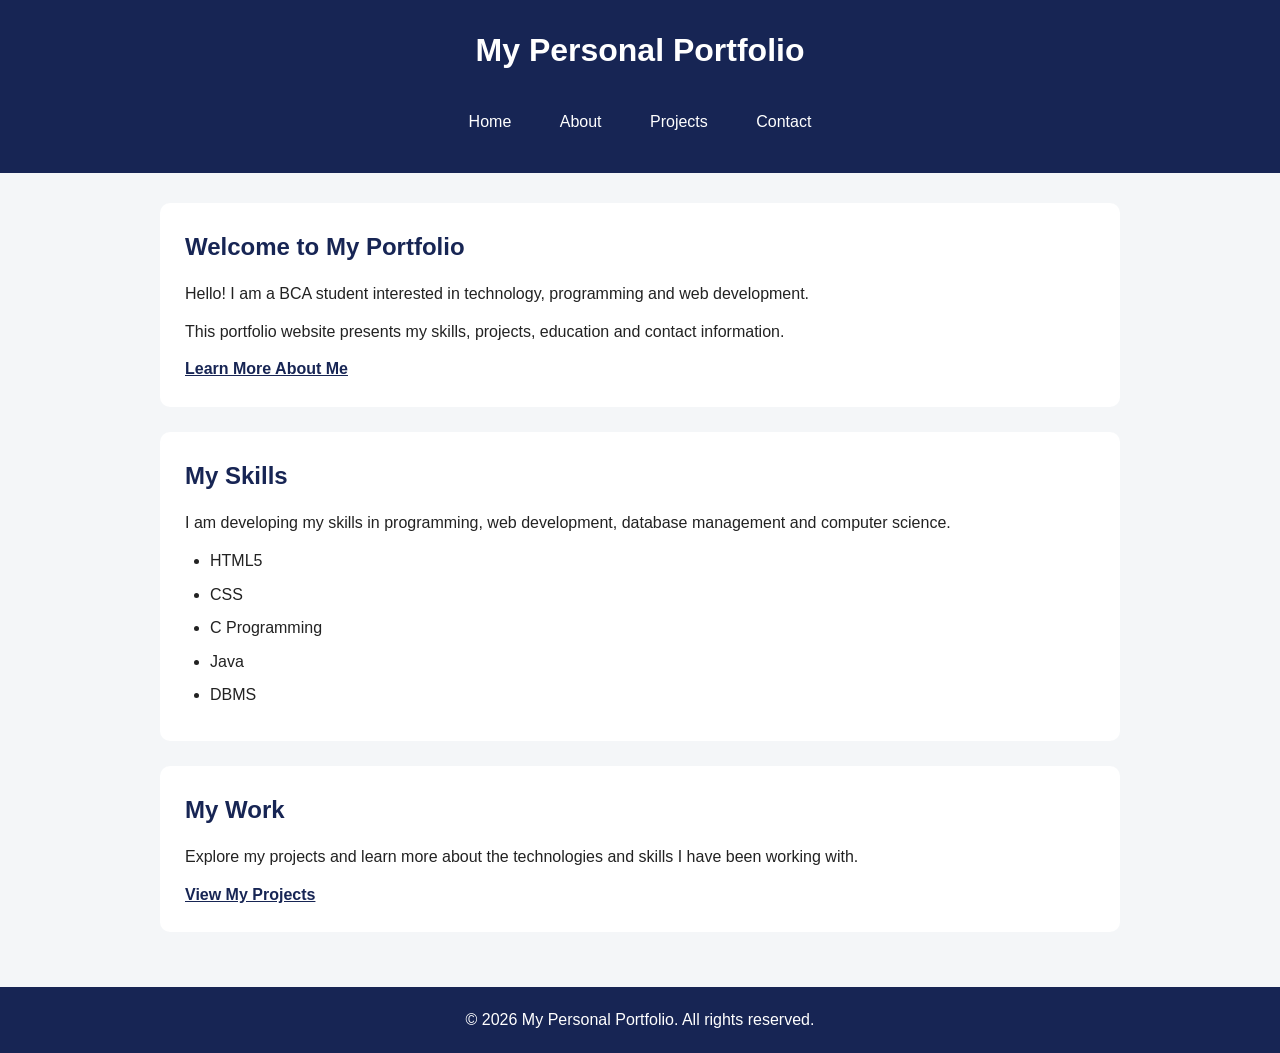
<file: index.html>
<!DOCTYPE html>
<html lang="en">

<head>
    <meta charset="UTF-8">

    <meta name="viewport" content="width=device-width, initial-scale=1.0">
    <link rel="stylesheet" href="style.css">
    <title>My Portfolio | Home</title>

    <meta name="description"
        content="Personal portfolio website showcasing my skills, projects, education and contact information.">

    <meta name="author" content="Your Name">
</head>

<body>

    <!-- Header -->
    <header>

        <h1>My Personal Portfolio</h1>

        <!-- Main Navigation -->
        <nav aria-label="Main navigation">

            <a href="index.html">Home</a>

            <a href="about.html">About</a>

            <a href="projects.html">Projects</a>

            <a href="contact.html">Contact</a>

        </nav>

    </header>


    <!-- Main Content -->
    <main>

        <!-- Welcome Section -->
        <section aria-labelledby="welcome-heading">

            <h2 id="welcome-heading">
                Welcome to My Portfolio
            </h2>

            <p>
                Hello! I am a BCA student interested in
                technology, programming and web development.
            </p>

            <p>
                This portfolio website presents my skills,
                projects, education and contact information.
            </p>

            <a href="about.html">
                Learn More About Me
            </a>

        </section>


        <!-- Skills Section -->
        <section aria-labelledby="skills-heading">

            <h2 id="skills-heading">
                My Skills
            </h2>

            <p>
                I am developing my skills in programming,
                web development, database management and
                computer science.
            </p>

            <ul>

                <li>HTML5</li>

                <li>CSS</li>

                <li>C Programming</li>

                <li>Java</li>

                <li>DBMS</li>

            </ul>

        </section>


        <!-- Work Section -->
        <section aria-labelledby="work-heading">

            <h2 id="work-heading">
                My Work
            </h2>

            <p>
                Explore my projects and learn more about
                the technologies and skills I have been
                working with.
            </p>

            <a href="projects.html">
                View My Projects
            </a>

        </section>

    </main>


    <!-- Footer -->
    <footer>

        <p>
            &copy; 2026 My Personal Portfolio.
            All rights reserved.
        </p>

    </footer>

</body>

</html>
</file>
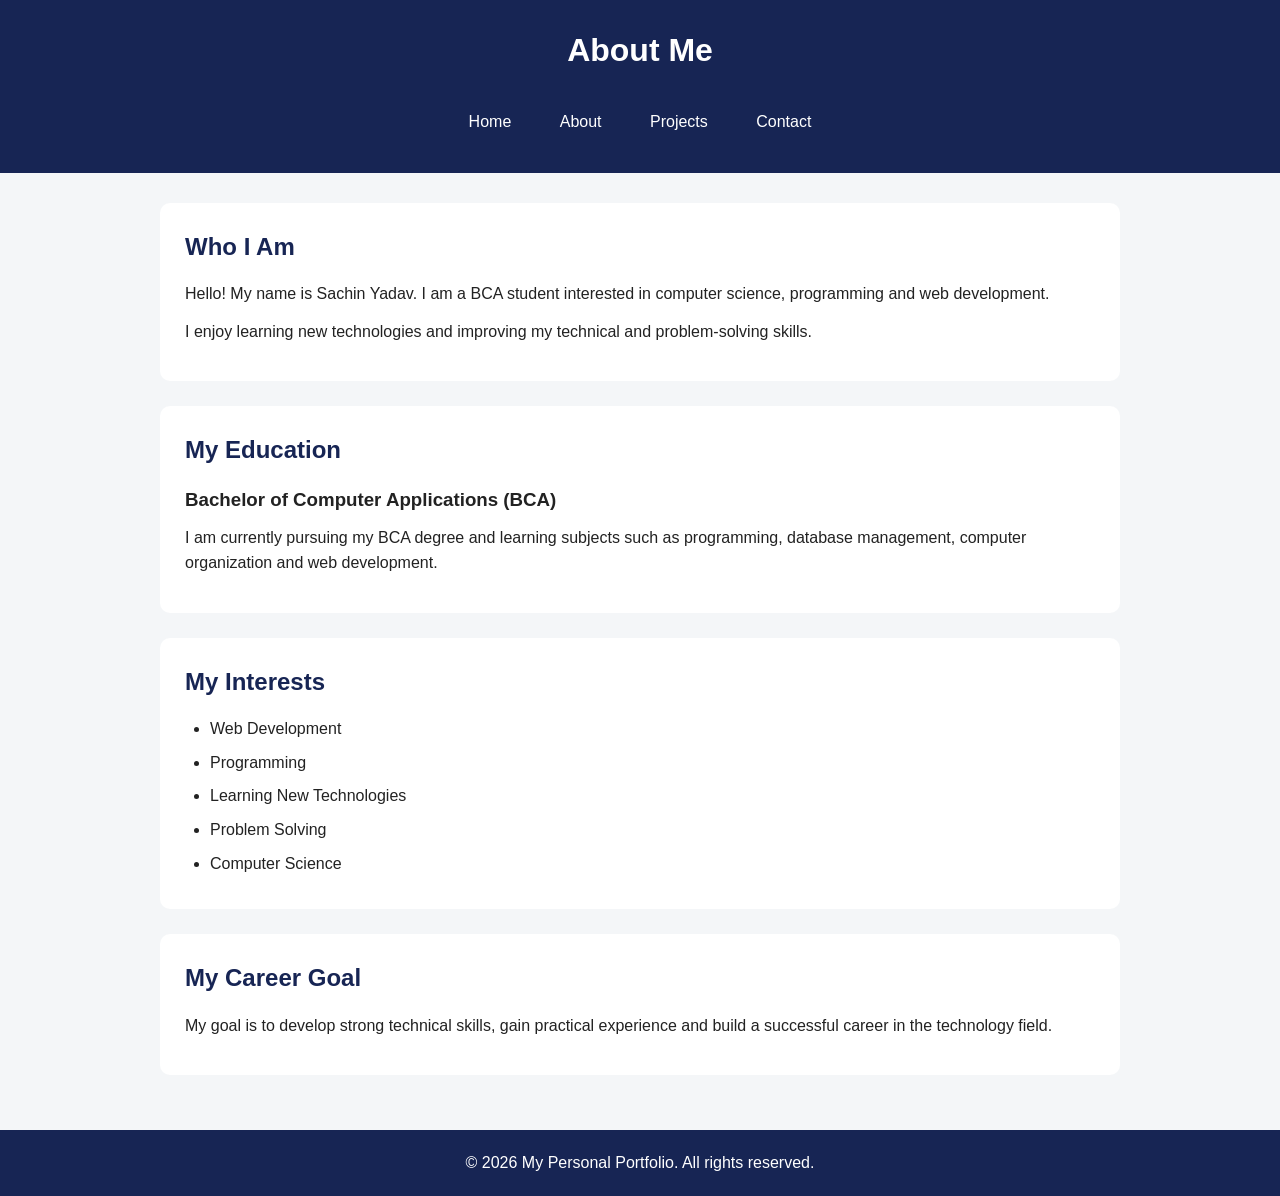
<file: about.html>
<!DOCTYPE html>
<html lang="en">

<head>
    <meta charset="UTF-8">

    <meta name="viewport" content="width=device-width, initial-scale=1.0">
    <link rel="stylesheet" href="style.css">
    <title>About Me | My Portfolio</title>

    <meta name="description"
        content="Learn more about me, my education, interests and career goals.">

    <meta name="author" content="Your Name">
</head>

<body>

    <!-- Header -->
    <header>

        <h1>About Me</h1>

        <!-- Main Navigation -->
        <nav aria-label="Main navigation">

            <a href="index.html">Home</a>

            <a href="about.html">About</a>

            <a href="projects.html">Projects</a>

            <a href="contact.html">Contact</a>

        </nav>

    </header>


    <!-- Main Content -->
    <main>

        <!-- Introduction -->
        <section aria-labelledby="about-heading">

            <h2 id="about-heading">
                Who I Am
            </h2>

            <p>
                Hello! My name is Sachin Yadav. I am a BCA student
                interested in computer science, programming and
                web development.
            </p>

            <p>
                I enjoy learning new technologies and improving
                my technical and problem-solving skills.
            </p>

        </section>


        <!-- Education -->
        <section aria-labelledby="education-heading">

            <h2 id="education-heading">
                My Education
            </h2>

            <article>

                <h3>Bachelor of Computer Applications (BCA)</h3>

                <p>
                    I am currently pursuing my BCA degree and
                    learning subjects such as programming,
                    database management, computer organization
                    and web development.
                </p>

            </article>

        </section>


        <!-- Interests -->
        <section aria-labelledby="interests-heading">

            <h2 id="interests-heading">
                My Interests
            </h2>

            <ul>

                <li>Web Development</li>

                <li>Programming</li>

                <li>Learning New Technologies</li>

                <li>Problem Solving</li>

                <li>Computer Science</li>

            </ul>

        </section>


        <!-- Career Goal -->
        <section aria-labelledby="goal-heading">

            <h2 id="goal-heading">
                My Career Goal
            </h2>

            <p>
                My goal is to develop strong technical skills,
                gain practical experience and build a successful
                career in the technology field.
            </p>

        </section>

    </main>


    <!-- Footer -->
    <footer>

        <p>
            &copy; 2026 My Personal Portfolio.
            All rights reserved.
        </p>

    </footer>

</body>

</html>
</file>
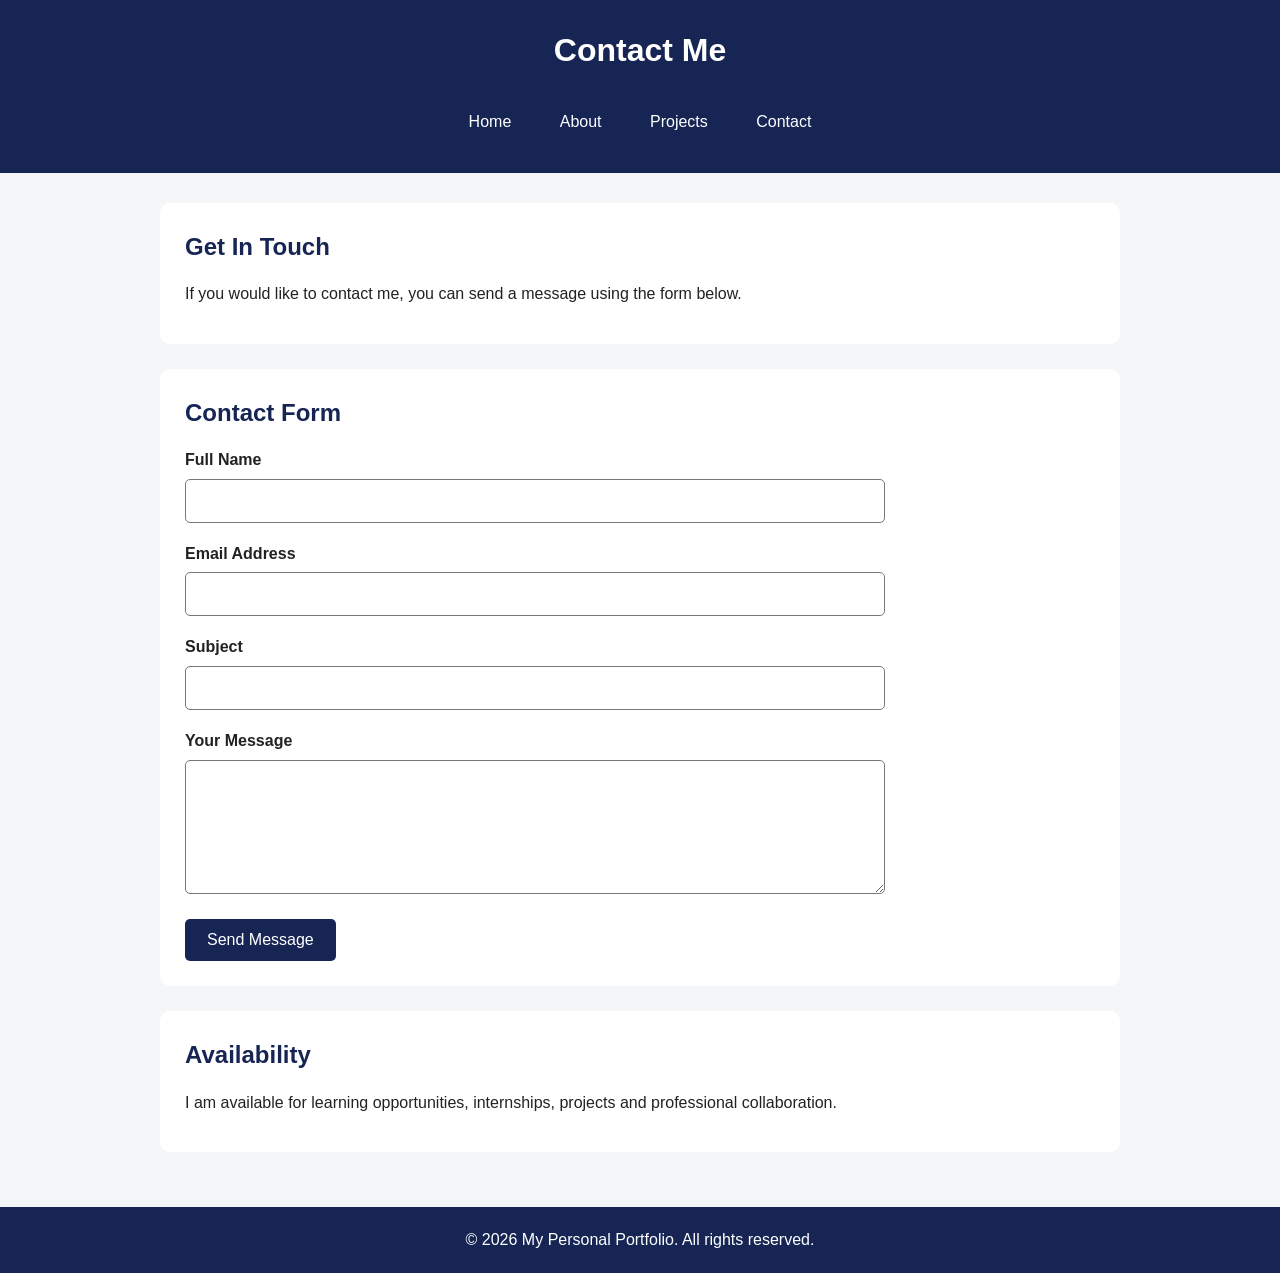
<file: contact.html>
<!DOCTYPE html>
<html lang="en">

<head>
    <meta charset="UTF-8">

    <meta name="viewport" content="width=device-width, initial-scale=1.0">
    <link rel="stylesheet" href="style.css">
    <title>Contact Me | My Portfolio</title>

    <meta name="description"
        content="Contact me through my accessible portfolio contact form.">

    <meta name="author" content="Your Name">
</head>

<body>

    <!-- Header -->
    <header>

        <h1>Contact Me</h1>

        <!-- Main Navigation -->
        <nav aria-label="Main navigation">

            <a href="index.html">Home</a>

            <a href="about.html">About</a>

            <a href="projects.html">Projects</a>

            <a href="contact.html">Contact</a>

        </nav>

    </header>


    <!-- Main Content -->
    <main>

        <!-- Contact Information -->
        <section aria-labelledby="contact-heading">

            <h2 id="contact-heading">
                Get In Touch
            </h2>

            <p>
                If you would like to contact me, you can
                send a message using the form below.
            </p>

        </section>


        <!-- Contact Form -->
        <section aria-labelledby="form-heading">

            <h2 id="form-heading">
                Contact Form
            </h2>

            <form action="#" method="post">

                <!-- Name -->
                <div>

                    <label for="name">
                        Full Name
                    </label>

                    <input
                        type="text"
                        id="name"
                        name="name"
                        required
                        autocomplete="name"
                    >

                </div>


                <!-- Email -->
                <div>

                    <label for="email">
                        Email Address
                    </label>

                    <input
                        type="email"
                        id="email"
                        name="email"
                        required
                        autocomplete="email"
                    >

                </div>


                <!-- Subject -->
                <div>

                    <label for="subject">
                        Subject
                    </label>

                    <input
                        type="text"
                        id="subject"
                        name="subject"
                        required
                    >

                </div>


                <!-- Message -->
                <div>

                    <label for="message">
                        Your Message
                    </label>

                    <textarea
                        id="message"
                        name="message"
                        rows="6"
                        required
                    ></textarea>

                </div>


                <!-- Submit Button -->
                <button
                    type="submit"
                    aria-label="Submit contact form"
                >
                    Send Message
                </button>

            </form>

        </section>


        <!-- Additional Information -->
        <section aria-labelledby="availability-heading">

            <h2 id="availability-heading">
                Availability
            </h2>

            <p>
                I am available for learning opportunities,
                internships, projects and professional
                collaboration.
            </p>

        </section>

    </main>


    <!-- Footer -->
    <footer>

        <p>
            &copy; 2026 My Personal Portfolio.
            All rights reserved.
        </p>

    </footer>

</body>

</html>
</file>
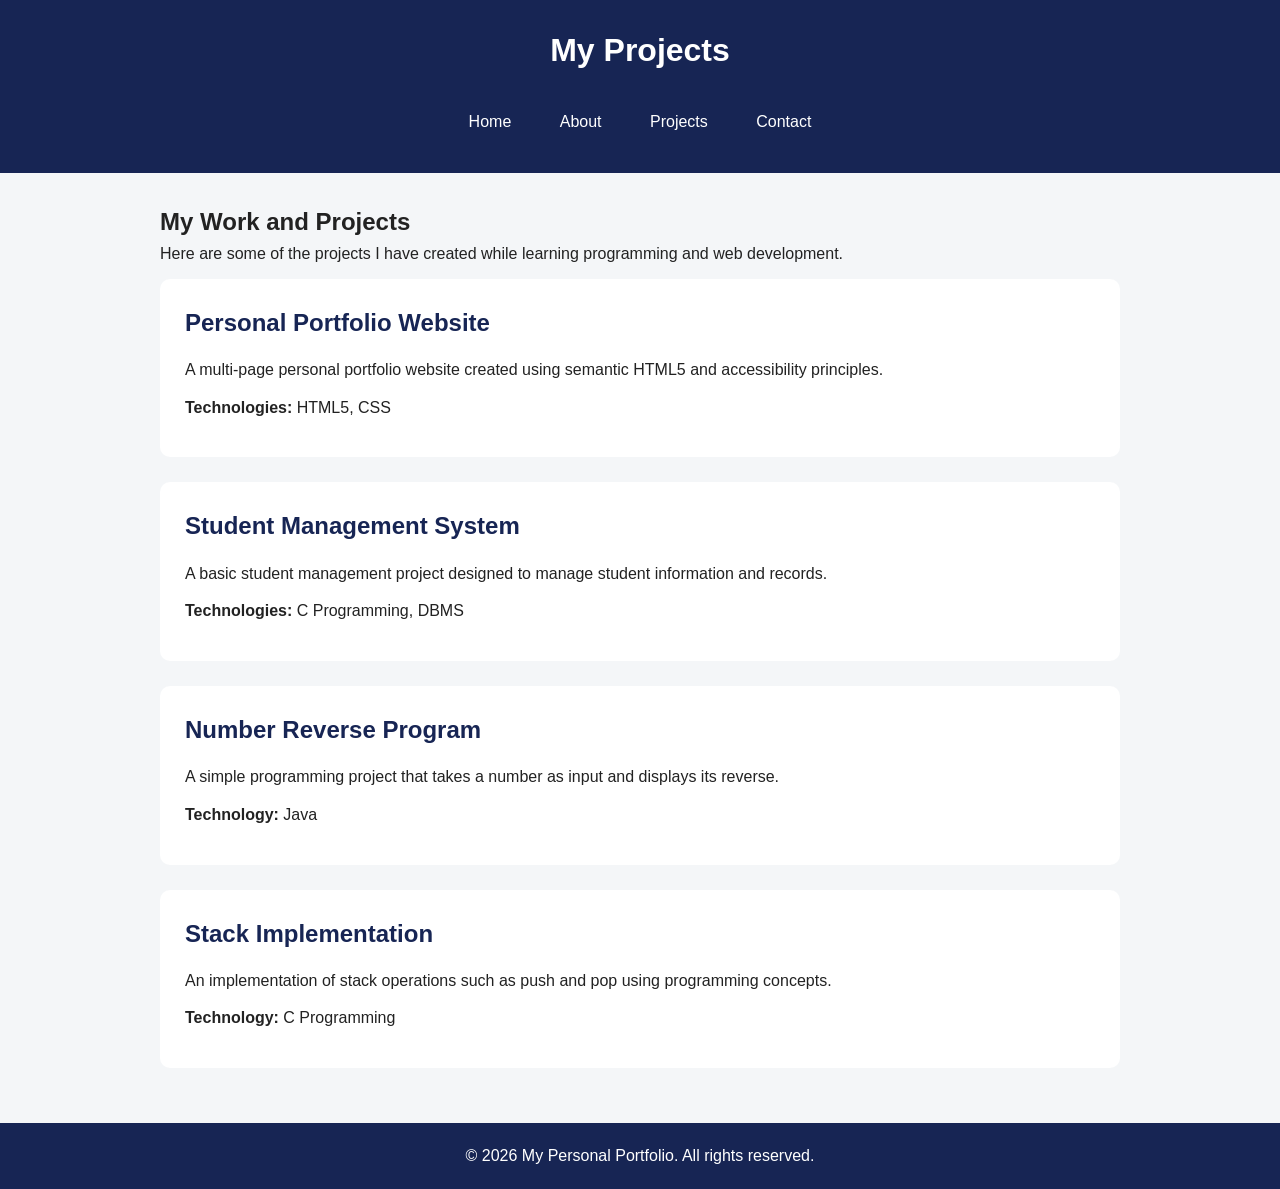
<file: projects.html>
<!DOCTYPE html>
<html lang="en">

<head>
    <meta charset="UTF-8">

    <meta name="viewport" content="width=device-width, initial-scale=1.0">
    <link rel="stylesheet" href="style.css">
    <title>Projects | My Portfolio</title>

    <meta name="description"
        content="Explore my programming, web development and computer science projects.">

    <meta name="author" content="Your Name">
</head>

<body>

    <!-- Header -->
    <header>

        <h1>My Projects</h1>

        <!-- Main Navigation -->
        <nav aria-label="Main navigation">

            <a href="index.html">Home</a>

            <a href="about.html">About</a>

            <a href="projects.html">Projects</a>

            <a href="contact.html">Contact</a>

        </nav>

    </header>


    <!-- Main Content -->
    <main>

        <h2>My Work and Projects</h2>

        <p>
            Here are some of the projects I have created
            while learning programming and web development.
        </p>


        <!-- Project 1 -->
        <section aria-labelledby="project-one">

            <h2 id="project-one">
                Personal Portfolio Website
            </h2>

            <p>
                A multi-page personal portfolio website created
                using semantic HTML5 and accessibility principles.
            </p>

            <p>
                <strong>Technologies:</strong>
                HTML5, CSS
            </p>

        </section>


        <!-- Project 2 -->
        <section aria-labelledby="project-two">

            <h2 id="project-two">
                Student Management System
            </h2>

            <p>
                A basic student management project designed to
                manage student information and records.
            </p>

            <p>
                <strong>Technologies:</strong>
                C Programming, DBMS
            </p>

        </section>


        <!-- Project 3 -->
        <section aria-labelledby="project-three">

            <h2 id="project-three">
                Number Reverse Program
            </h2>

            <p>
                A simple programming project that takes a number
                as input and displays its reverse.
            </p>

            <p>
                <strong>Technology:</strong>
                Java
            </p>

        </section>


        <!-- Project 4 -->
        <section aria-labelledby="project-four">

            <h2 id="project-four">
                Stack Implementation
            </h2>

            <p>
                An implementation of stack operations such as
                push and pop using programming concepts.
            </p>

            <p>
                <strong>Technology:</strong>
                C Programming
            </p>

        </section>

    </main>


    <!-- Footer -->
    <footer>

        <p>
            &copy; 2026 My Personal Portfolio.
            All rights reserved.
        </p>

    </footer>

</body>

</html>
</file>
<file: style.css>
* {
    box-sizing: border-box;
    margin: 0;
    padding: 0;
}

html {
    scroll-behavior: smooth;
}

body {
    font-family: Arial, sans-serif;
    line-height: 1.6;
    color: #222;
    background-color: #f4f6f8;
}

/* Header */

header {
    background-color: #172554;
    color: white;
    padding: 25px 15px;
}

header h1 {
    text-align: center;
    margin-bottom: 20px;
}

/* Navigation */

nav {
    text-align: center;
}

nav a {
    color: white;
    text-decoration: none;
    display: inline-block;
    margin: 5px 10px;
    padding: 8px 12px;
}

nav a:hover,
nav a:focus {
    text-decoration: underline;
}

/* Main */

main {
    max-width: 1000px;
    margin: auto;
    padding: 30px 20px;
}

section {
    background-color: white;
    margin-bottom: 25px;
    padding: 25px;
    border-radius: 10px;
}

section h2 {
    color: #172554;
    margin-bottom: 15px;
}

section h3 {
    margin-bottom: 10px;
}

p {
    margin-bottom: 12px;
}

/* Lists */

ul {
    padding-left: 25px;
}

li {
    margin-bottom: 8px;
}

/* Links */

main a {
    color: #172554;
    font-weight: bold;
}

main a:hover,
main a:focus {
    text-decoration: underline;
}

/* Contact Form */

form {
    max-width: 700px;
}

form div {
    margin-bottom: 18px;
}

label {
    display: block;
    font-weight: bold;
    margin-bottom: 6px;
}

input,
textarea {
    width: 100%;
    padding: 12px;
    border: 1px solid #777;
    border-radius: 5px;
    font-size: 16px;
    font-family: inherit;
}

textarea {
    resize: vertical;
}

button {
    padding: 12px 22px;
    background-color: #172554;
    color: white;
    border: none;
    border-radius: 5px;
    font-size: 16px;
    cursor: pointer;
}

button:hover,
button:focus {
    background-color: #0f172a;
}

/* Keyboard accessibility */

a:focus,
input:focus,
textarea:focus,
button:focus {
    outline: 3px solid #f59e0b;
    outline-offset: 2px;
}

/* Footer */

footer {
    background-color: #172554;
    color: white;
    text-align: center;
    padding: 20px;
}

footer p {
    margin: 0;
}

/* Mobile Responsive */

@media (max-width: 600px) {

    header {
        padding: 20px 10px;
    }

    nav a {
        display: block;
        margin: 4px 0;
    }

    main {
        padding: 20px 12px;
    }

    section {
        padding: 20px;
    }

    header h1 {
        font-size: 25px;
    }

}
</file>
